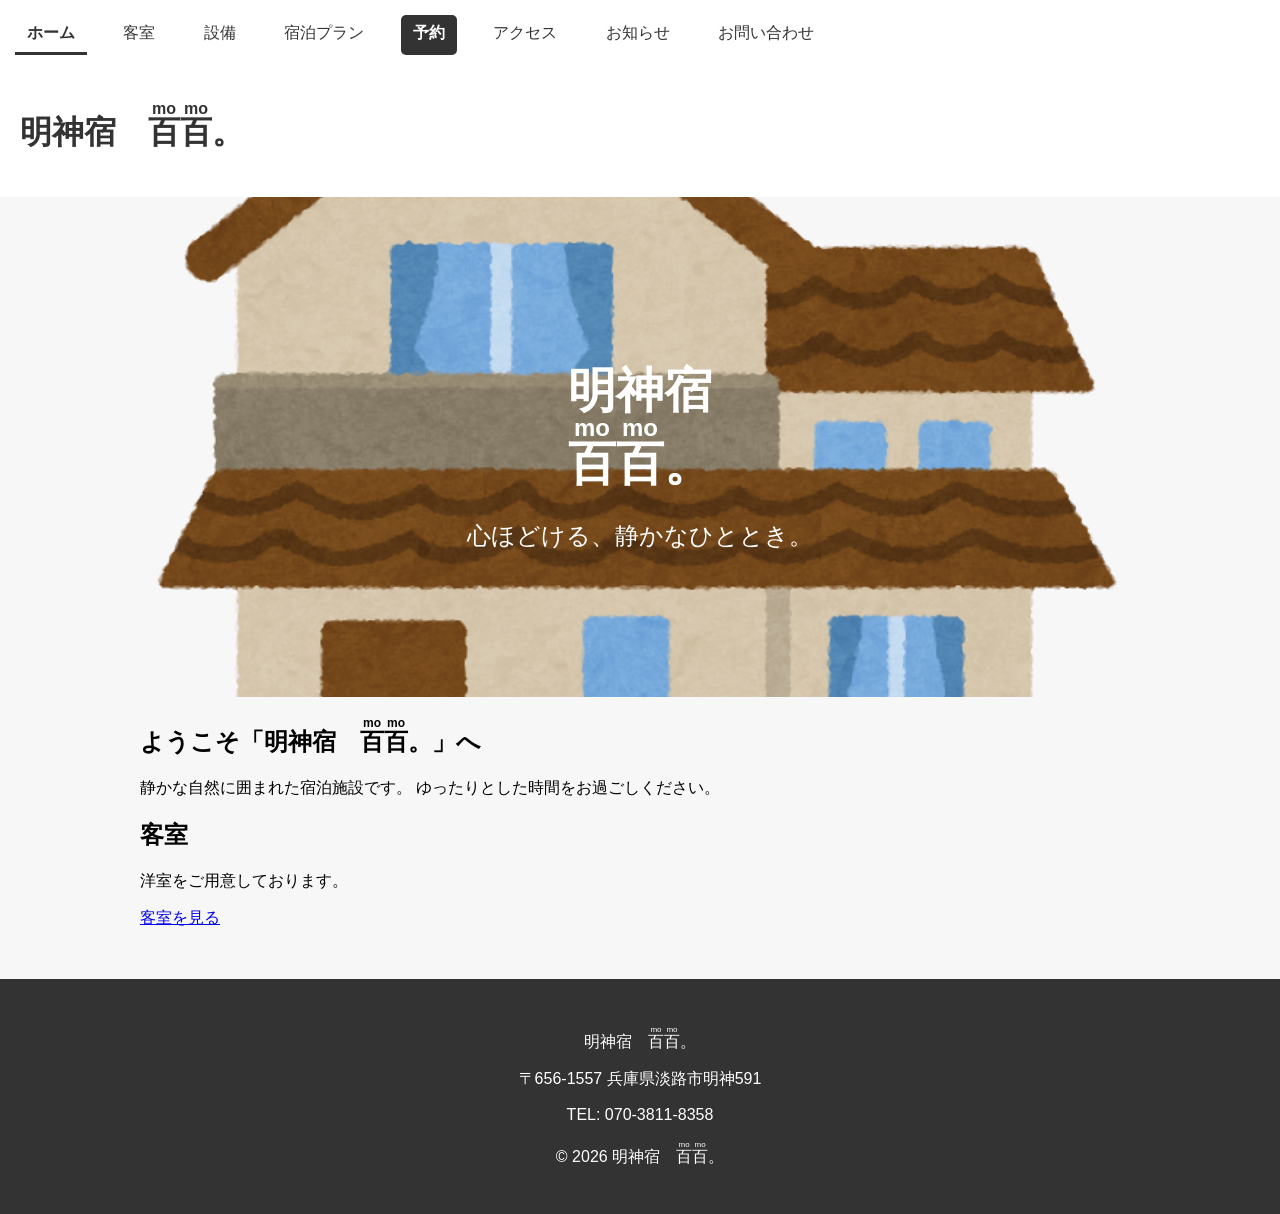
<file: index.html>
<!DOCTYPE html>
<html lang="ja">

<head>
    <meta charset="UTF-8">
    <meta name="viewport" content="width=device-width, initial-scale=1.0">
    <title>明神宿　<ruby>百<rt>mo</rt></ruby><ruby>百<rt>mo</rt></ruby>。 - ホーム</title>
    <link rel="stylesheet" href="style.css">
</head>

<body>

    <header>
        <h1>明神宿　<ruby>百<rt>mo</rt></ruby><ruby>百<rt>mo</rt></ruby>。</h1>

        <nav>
            <a href="index.html" class="active">ホーム</a>
            <a href="rooms.html">客室</a>
            <a href="amenities.html">設備</a>
            <a href="plans.html">宿泊プラン</a>
            <a href="reservation.html" class="reserve">予約</a>
            <a href="access.html">アクセス</a>
            <a href="news.html">お知らせ</a>
            <a href="contact.html">お問い合わせ</a>
        </nav>
    </header>

    <main>

        <div class="hero">
            <img src="images/building_house5.png" alt="明神宿　百百。の外観">

            <div class="hero-text">
                <h2>明神宿<br><ruby>百<rt>mo</rt></ruby><ruby>百<rt>mo</rt></ruby>。</h2>
                <p>心ほどける、静かなひととき。</p>
            </div>
        </div>

        <h2>ようこそ「明神宿　<ruby>百<rt>mo</rt></ruby><ruby>百<rt>mo</rt></ruby>。」へ</h2>

        <p>
            静かな自然に囲まれた宿泊施設です。
            ゆったりとした時間をお過ごしください。
        </p>

        <h2>客室</h2>

        <p>
            洋室をご用意しております。
        </p>

        <a href="rooms.html">客室を見る</a>

    </main>

    <footer>
        <p>明神宿　<ruby>百<rt>mo</rt></ruby><ruby>百<rt>mo</rt></ruby>。</p>
        <p>〒656-1557 兵庫県淡路市明神591</p>
        <p>TEL: 070-3811-8358</p>
        <p>&copy; 2026 明神宿　<ruby>百<rt>mo</rt></ruby><ruby>百<rt>mo</rt></ruby>。</p>
    </footer>

</body>



</html>
</file>
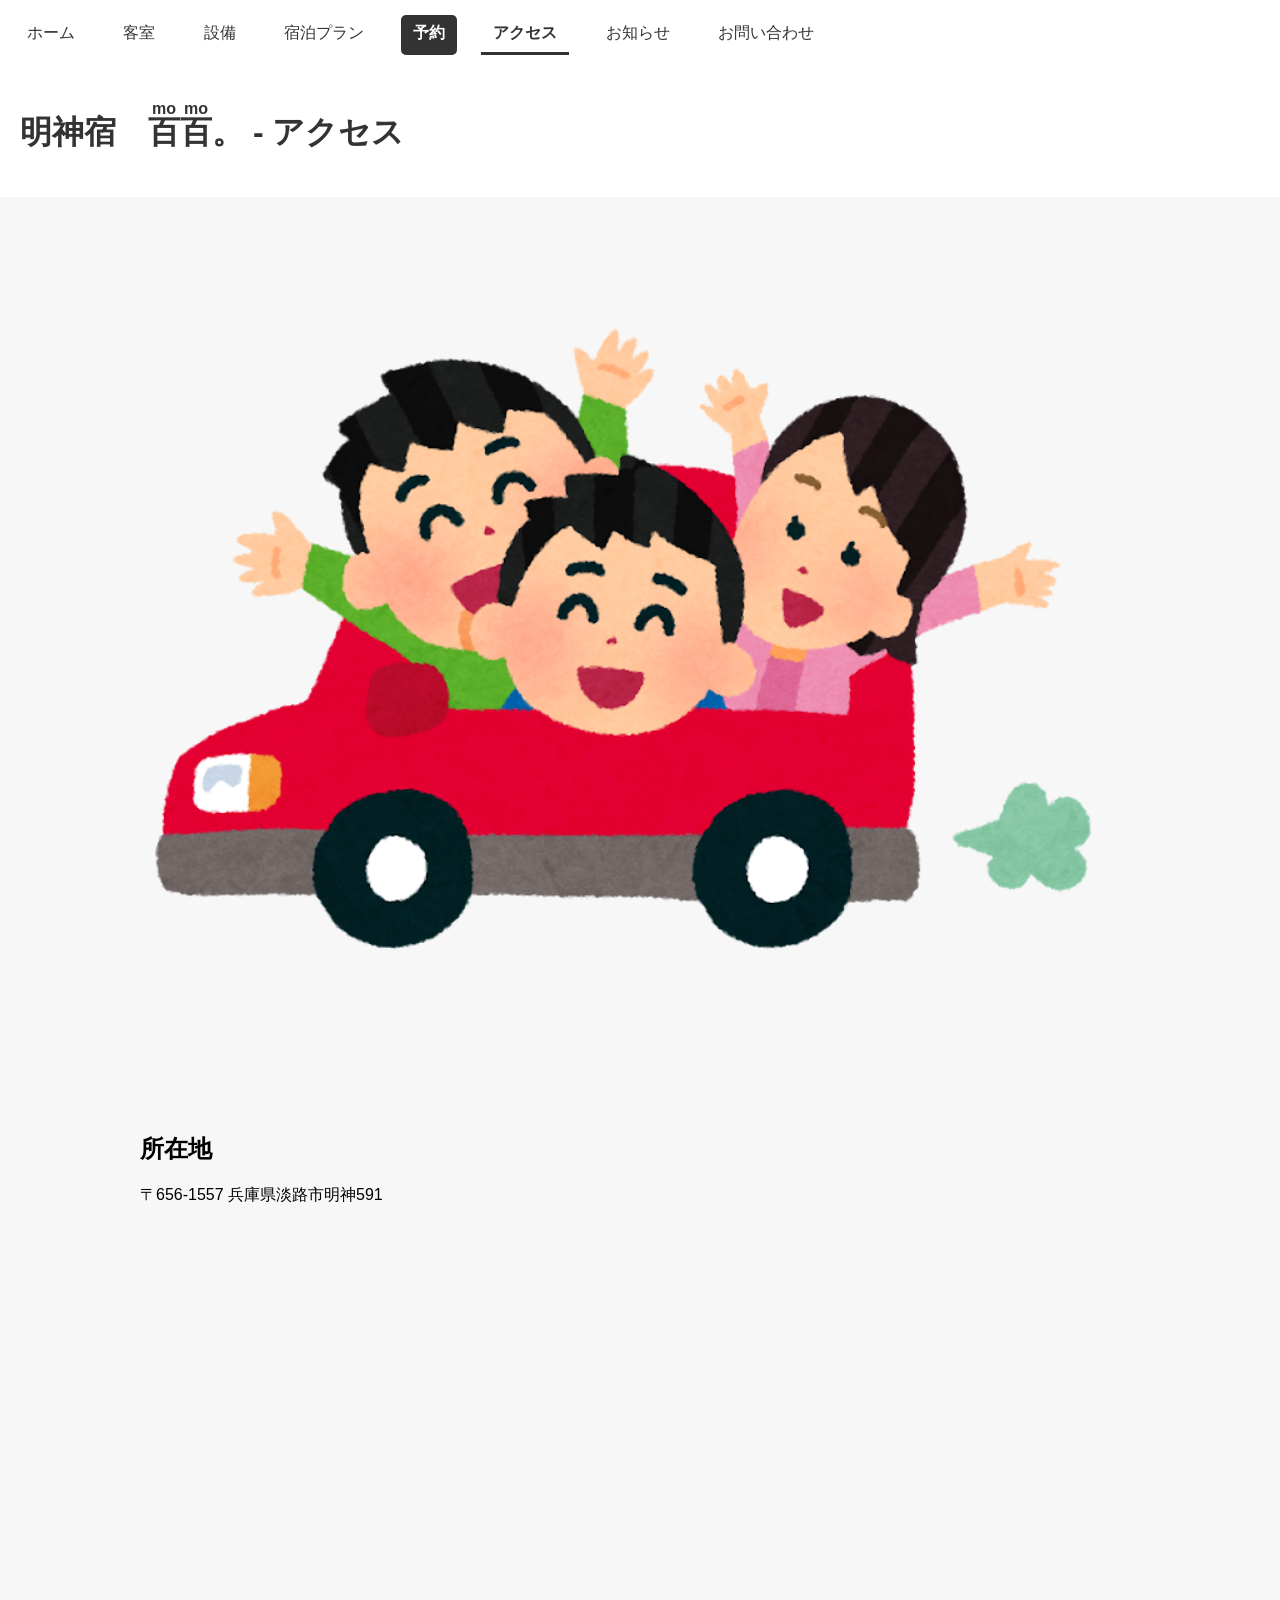
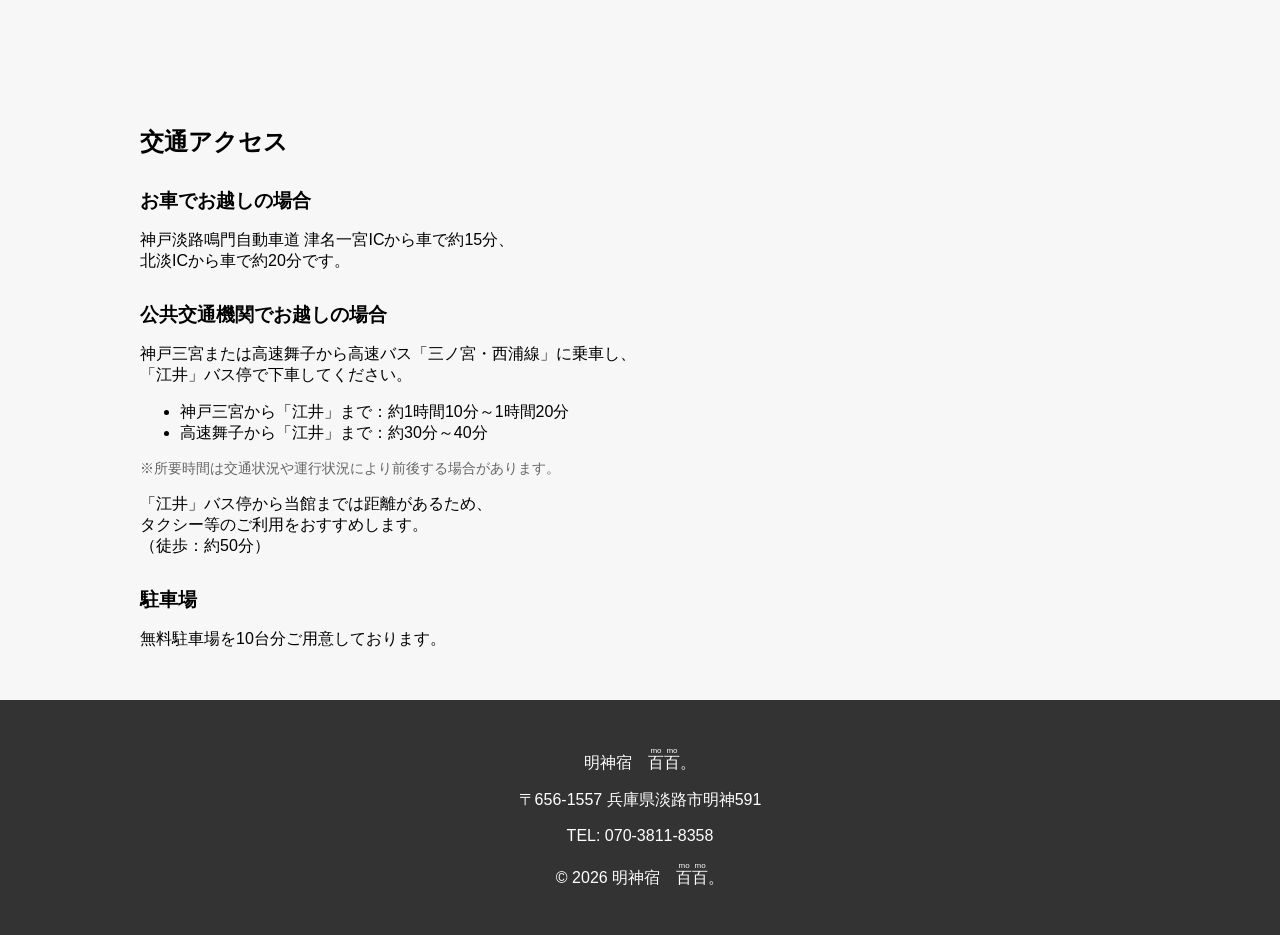
<file: access.html>
<!DOCTYPE html>
<html lang="ja">

<head>
    <meta charset="UTF-8">
    <meta name="viewport" content="width=device-width, initial-scale=1.0">
    <title>明神宿　<ruby>百<rt>mo</rt></ruby><ruby>百<rt>mo</rt></ruby>。 - アクセス</title>
    <link rel="stylesheet" href="style.css">
</head>

<body>

    <header>
        <h1>明神宿　<ruby>百<rt>mo</rt></ruby><ruby>百<rt>mo</rt></ruby>。 - アクセス</h1>

        <nav>
            <a href="index.html">ホーム</a>
            <a href="rooms.html">客室</a>
            <a href="amenities.html">設備</a>
            <a href="plans.html">宿泊プラン</a>
            <a href="reservation.html" class="reserve">予約</a>
            <a href="access.html" class="active">アクセス</a>
            <a href="news.html">お知らせ</a>
            <a href="contact.html">お問い合わせ</a>
        </nav>
    </header>

    <main>

        <img src="images/drive_car_people.png" alt="アクセス">
        <section>

            <h2>所在地</h2>

            <p>
                〒656-1557
                兵庫県淡路市明神591
            </p>

            <iframe
                src="https://www.google.com/maps/embed?pb=!1m18!1m12!1m3!1d3290.1509726405643!2d134.79596931122154!3d34.44831532289777!2m3!1f0!2f0!3f0!3m2!1i1024!2i768!4f13.1!3m3!1m2!1s0x3554b96f59088cfd%3A0x3379fef1b61627cf!2z44CSNjU2LTE1NTcg5YW15bqr55yM5reh6Lev5biC5piO56We!5e0!3m2!1sja!2sjp!4v1787967517601!5m2!1sja!2sjp" width="600" height="450" style="border:0;" allowfullscreen="" loading="lazy" referrerpolicy="strict-origin-when-cross-origin">
            </iframe>

        </section>


        
        <section>
            <h2>交通アクセス</h2>

            <h3>お車でお越しの場合</h3>
            
            <p>
                神戸淡路鳴門自動車道 津名一宮ICから車で約15分、<br>
                北淡ICから車で約20分です。
            </p>

            <h3>公共交通機関でお越しの場合</h3>
            
            <p>
                神戸三宮または高速舞子から高速バス「三ノ宮・西浦線」に乗車し、<br>
                「江井」バス停で下車してください。
            </p>

            <ul>
                <li>神戸三宮から「江井」まで：約1時間10分～1時間20分</li>
                <li>高速舞子から「江井」まで：約30分～40分</li>
            </ul>

            <p class="note">※所要時間は交通状況や運行状況により前後する場合があります。</p>

            <p>
                「江井」バス停から当館までは距離があるため、<br>
                タクシー等のご利用をおすすめします。<br>（徒歩：約50分）
            </p>

            <h3>駐車場</h3>
        
            <p>
                無料駐車場を10台分ご用意しております。
            </p>

        </section>

    </main>

    <footer>
        <p>明神宿　<ruby>百<rt>mo</rt></ruby><ruby>百<rt>mo</rt></ruby>。</p>
        <p>〒656-1557 兵庫県淡路市明神591</p>
        <p>TEL: 070-3811-8358</p>
        <p>&copy; 2026 明神宿　<ruby>百<rt>mo</rt></ruby><ruby>百<rt>mo</rt></ruby>。</p>
    </footer>

</body>

</html>
</file>
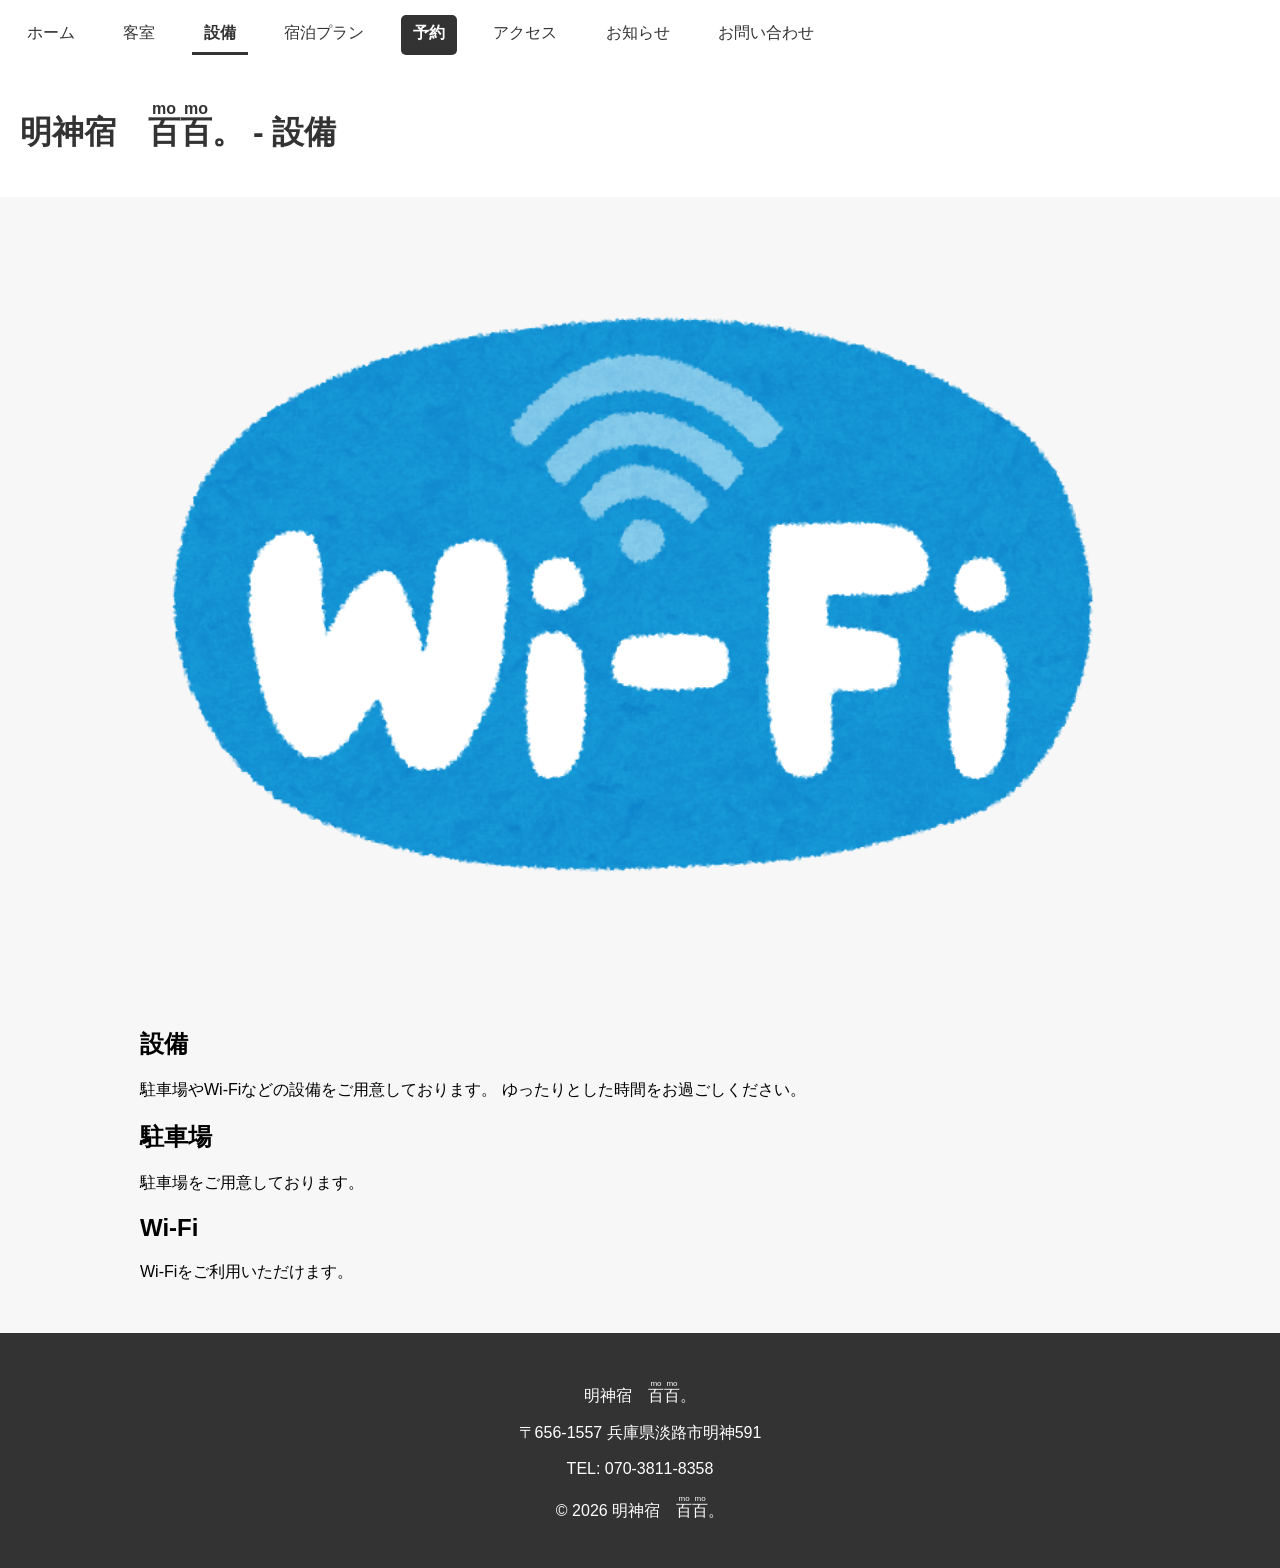
<file: amenities.html>
<!DOCTYPE html>
<html lang="ja">

<head>
    <meta charset="UTF-8">
    <meta name="viewport" content="width=device-width, initial-scale=1.0">
    <title>明神宿　<ruby>百<rt>mo</rt></ruby><ruby>百<rt>mo</rt></ruby>。 - 設備</title>
    <link rel="stylesheet" href="style.css">
</head>

<body>

    <header>
        <h1>明神宿　<ruby>百<rt>mo</rt></ruby><ruby>百<rt>mo</rt></ruby>。 - 設備</h1>

        <nav>
            <a href="index.html">ホーム</a>
            <a href="rooms.html">客室</a>
            <a href="amenities.html" class="active">設備</a>
            <a href="plans.html">宿泊プラン</a>
            <a href="reservation.html" class="reserve">予約</a>
            <a href="access.html">アクセス</a>
            <a href="news.html">お知らせ</a>
            <a href="contact.html">お問い合わせ</a>
        </nav>
    </header>

    <main>

        <img src="images/text_wifi.png" alt="明神宿　百百の設備">

        <h2>設備</h2>

        <p>
            駐車場やWi-Fiなどの設備をご用意しております。
            ゆったりとした時間をお過ごしください。
        </p>

        <h2>駐車場</h2>

        <p>
            駐車場をご用意しております。
        </p>

        <h2>Wi-Fi</h2>

        <p>
            Wi-Fiをご利用いただけます。
        </p>

    </main>

    <footer>
        <p>明神宿　<ruby>百<rt>mo</rt></ruby><ruby>百<rt>mo</rt></ruby>。</p>
        <p>〒656-1557 兵庫県淡路市明神591</p>
        <p>TEL: 070-3811-8358</p>
        <p>&copy; 2026 明神宿　<ruby>百<rt>mo</rt></ruby><ruby>百<rt>mo</rt></ruby>。</p>
    </footer>

</body>

</html>
</file>
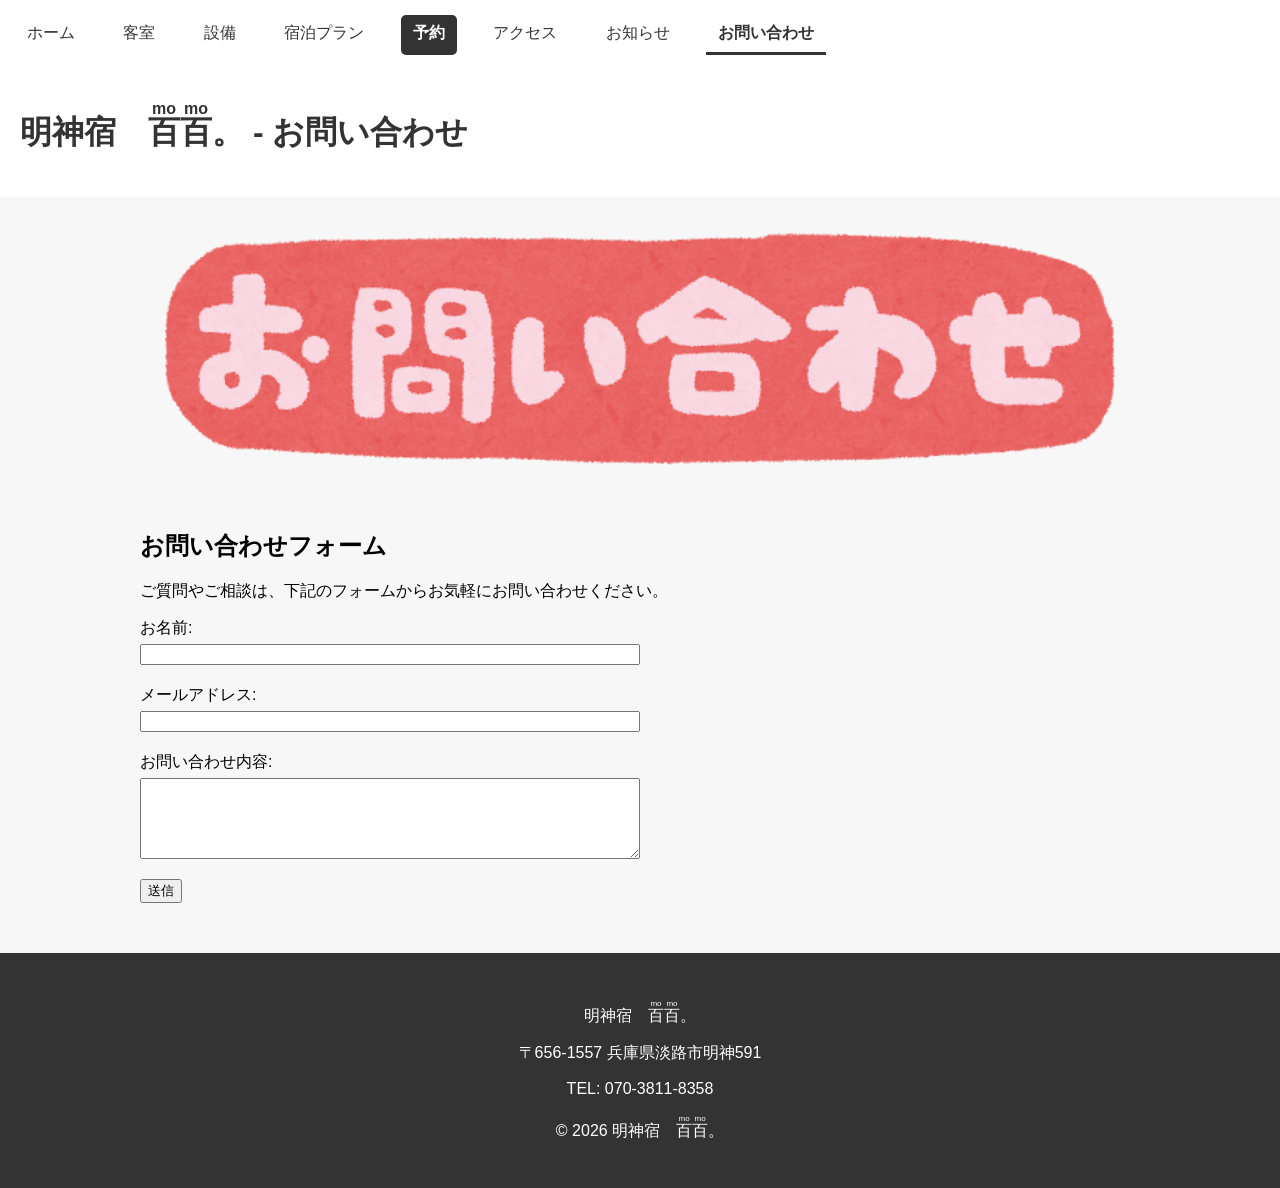
<file: contact.html>
<!DOCTYPE html>
<html lang="ja">

<head>
    <meta charset="UTF-8">
    <meta name="viewport" content="width=device-width, initial-scale=1.0">
    <title>明神宿　<ruby>百<rt>mo</rt></ruby><ruby>百<rt>mo</rt></ruby>。 - お問い合わせ</title>
    <link rel="stylesheet" href="style.css">
</head>

<body>

    <header>
        <h1>明神宿　<ruby>百<rt>mo</rt></ruby><ruby>百<rt>mo</rt></ruby>。 - お問い合わせ</h1>

        <nav>
            <a href="index.html">ホーム</a>
            <a href="rooms.html">客室</a>
            <a href="amenities.html">設備</a>
            <a href="plans.html">宿泊プラン</a>
            <a href="reservation.html" class="reserve">予約</a>
            <a href="access.html">アクセス</a>
            <a href="news.html">お知らせ</a>
            <a href="contact.html" class="active">お問い合わせ</a>
        </nav>
    </header>

    <main>

        <img src="images/text_otoiawase.png" alt="お問い合わせ">

        <h2>お問い合わせフォーム</h2>

        <p>
            ご質問やご相談は、下記のフォームからお気軽にお問い合わせください。
        </p>

        <form action="https://formspree.io/f/xgaeedyg" method="post">
            <div class="form-group">
                <label for="name">お名前:</label>
                <input type="text" id="name" name="name" required>
            </div>

            <div class="form-group">
                <label for="email">メールアドレス:</label>
                <input type="email" id="email" name="email" required>
            </div>

            <div class="form-group">
                <label for="message">お問い合わせ内容:</label>
                <textarea id="message" name="message" rows="5" required></textarea>
            </div>

            <button type="submit">送信</button>
        </form>

    </main>

    <footer>
        <p>明神宿　<ruby>百<rt>mo</rt></ruby><ruby>百<rt>mo</rt></ruby>。</p>
        <p>〒656-1557 兵庫県淡路市明神591</p>
        <p>TEL: 070-3811-8358</p>
        <p>&copy; 2026 明神宿　<ruby>百<rt>mo</rt></ruby><ruby>百<rt>mo</rt></ruby>。</p>
    </footer>

</body>

</html>
</file>
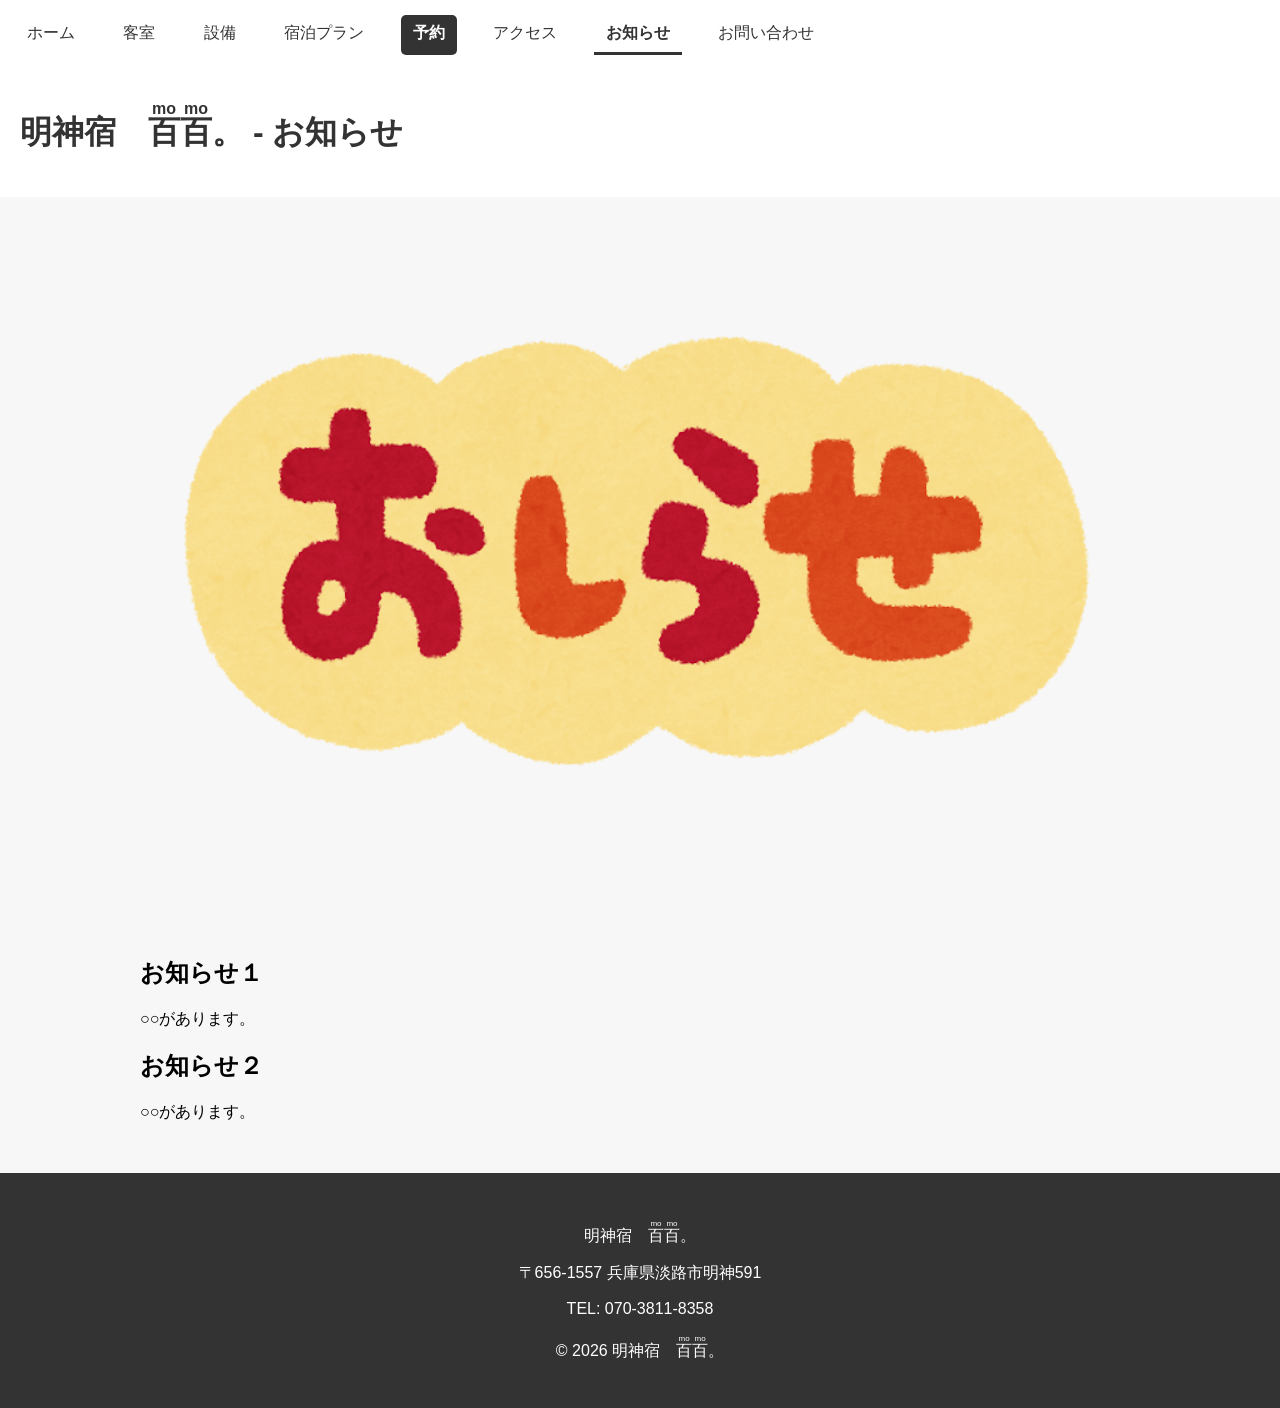
<file: news.html>
<!DOCTYPE html>
<html lang="ja">

<head>
    <meta charset="UTF-8">
    <meta name="viewport" content="width=device-width, initial-scale=1.0">
    <title>明神宿　<ruby>百<rt>mo</rt></ruby><ruby>百<rt>mo</rt></ruby>。 - お知らせ</title>
    <link rel="stylesheet" href="style.css">
</head>

<body>

    <header>
        <h1>明神宿　<ruby>百<rt>mo</rt></ruby><ruby>百<rt>mo</rt></ruby>。 - お知らせ</h1>

        <nav>
            <a href="index.html">ホーム</a>
            <a href="rooms.html">客室</a>
            <a href="amenities.html">設備</a>
            <a href="plans.html">宿泊プラン</a>
            <a href="reservation.html" class="reserve">予約</a>
            <a href="access.html">アクセス</a>
            <a href="news.html" class="active">お知らせ</a>
            <a href="contact.html">お問い合わせ</a>
        </nav>
    </header>

    <main>

        <img src="images/text_oshirase.png" alt="お知らせ">

        <h2>お知らせ１</h2>

        <p>
            ○○があります。
        </p>

        <h2>お知らせ２</h2>

        <p>
            ○○があります。
        </p>

    </main>

    <footer>
        <p>明神宿　<ruby>百<rt>mo</rt></ruby><ruby>百<rt>mo</rt></ruby>。</p>
        <p>〒656-1557 兵庫県淡路市明神591</p>
        <p>TEL: 070-3811-8358</p>
        <p>&copy; 2026 明神宿　<ruby>百<rt>mo</rt></ruby><ruby>百<rt>mo</rt></ruby>。</p>
    </footer>

</body>

</html>
</file>
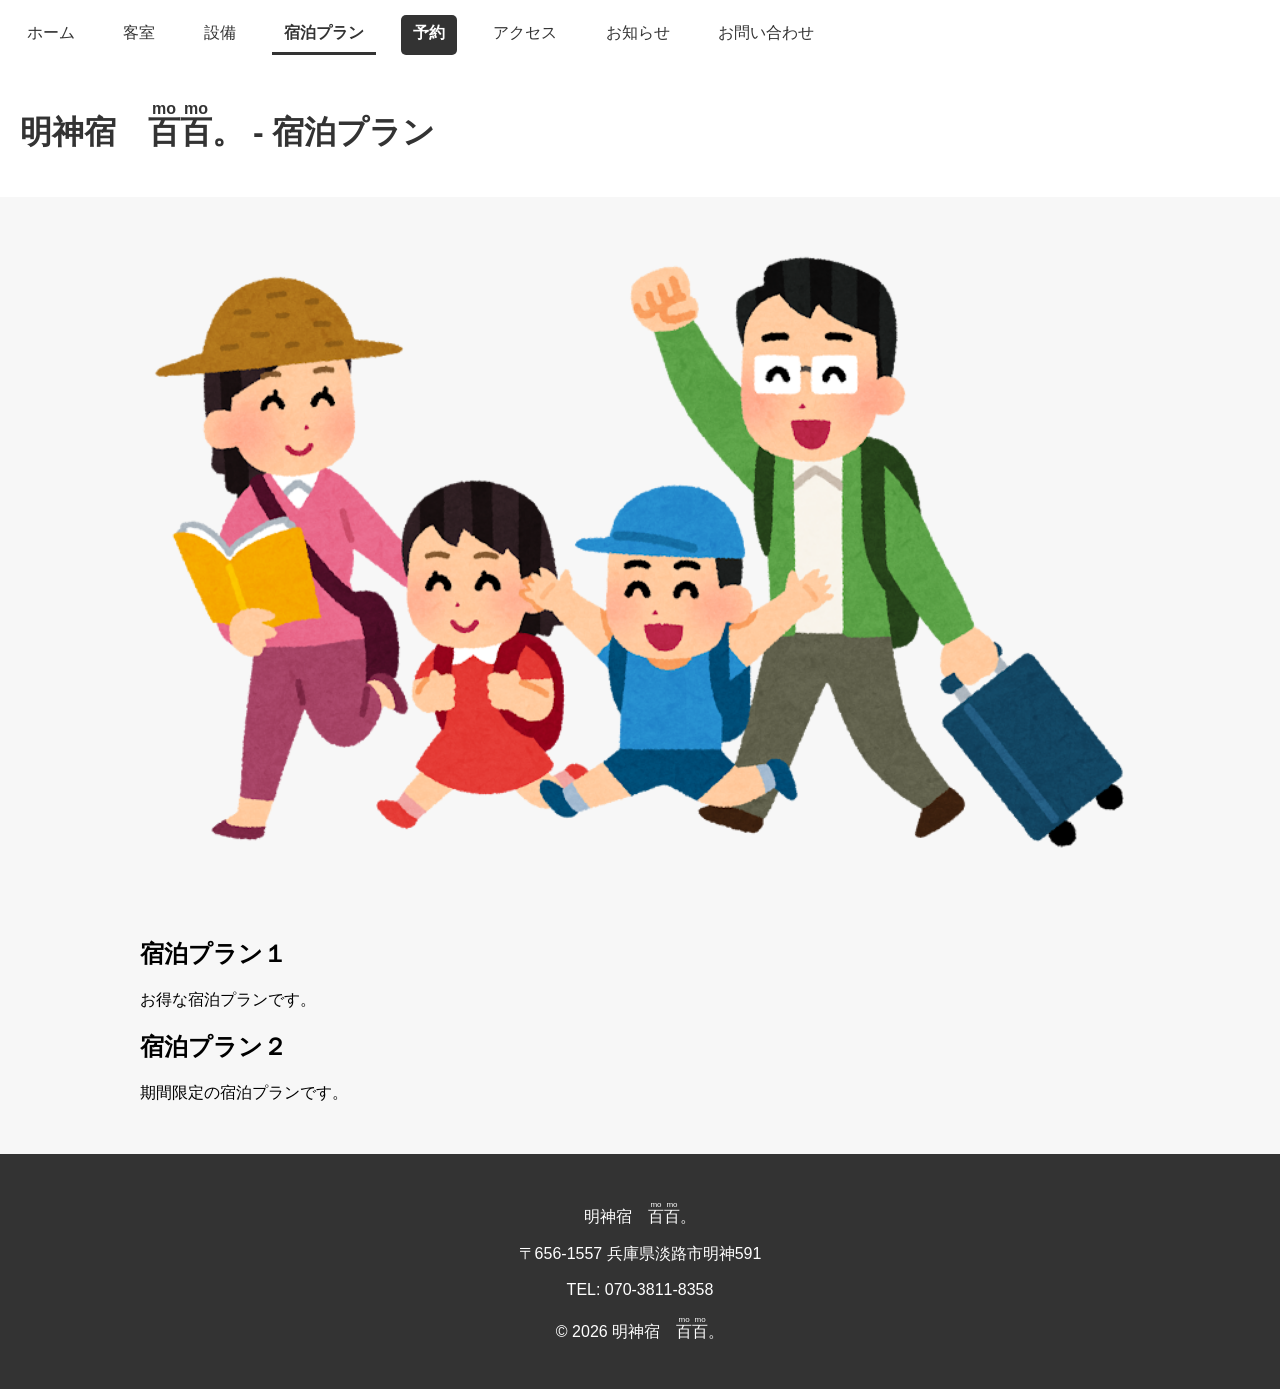
<file: plans.html>
<!DOCTYPE html>
<html lang="ja">

<head>
    <meta charset="UTF-8">
    <meta name="viewport" content="width=device-width, initial-scale=1.0">
    <title>明神宿　<ruby>百<rt>mo</rt></ruby><ruby>百<rt>mo</rt></ruby>。 - 宿泊プラン</title>
    <link rel="stylesheet" href="style.css">
</head>

<body>

    <header>
        <h1>明神宿　<ruby>百<rt>mo</rt></ruby><ruby>百<rt>mo</rt></ruby>。 - 宿泊プラン</h1>

        <nav>
            <a href="index.html">ホーム</a>
            <a href="rooms.html">客室</a>
            <a href="amenities.html">設備</a>
            <a href="plans.html" class="active">宿泊プラン</a>
            <a href="reservation.html" class="reserve">予約</a>
            <a href="access.html">アクセス</a>
            <a href="news.html">お知らせ</a>
            <a href="contact.html">お問い合わせ</a>
        </nav>
    </header>

    <main>

        <img src="images/travel_happy_family_set.png" alt="旅行">

        <h2>宿泊プラン１</h2>

        <p>
            お得な宿泊プランです。
        </p>

        <h2>宿泊プラン２</h2>

        <p>
            期間限定の宿泊プランです。
        </p>

    </main>

    <footer>
        <p>明神宿　<ruby>百<rt>mo</rt></ruby><ruby>百<rt>mo</rt></ruby>。</p>
        <p>〒656-1557 兵庫県淡路市明神591</p>
        <p>TEL: 070-3811-8358</p>
        <p>&copy; 2026 明神宿　<ruby>百<rt>mo</rt></ruby><ruby>百<rt>mo</rt></ruby>。</p>
    </footer>

</body>

</html>
</file>
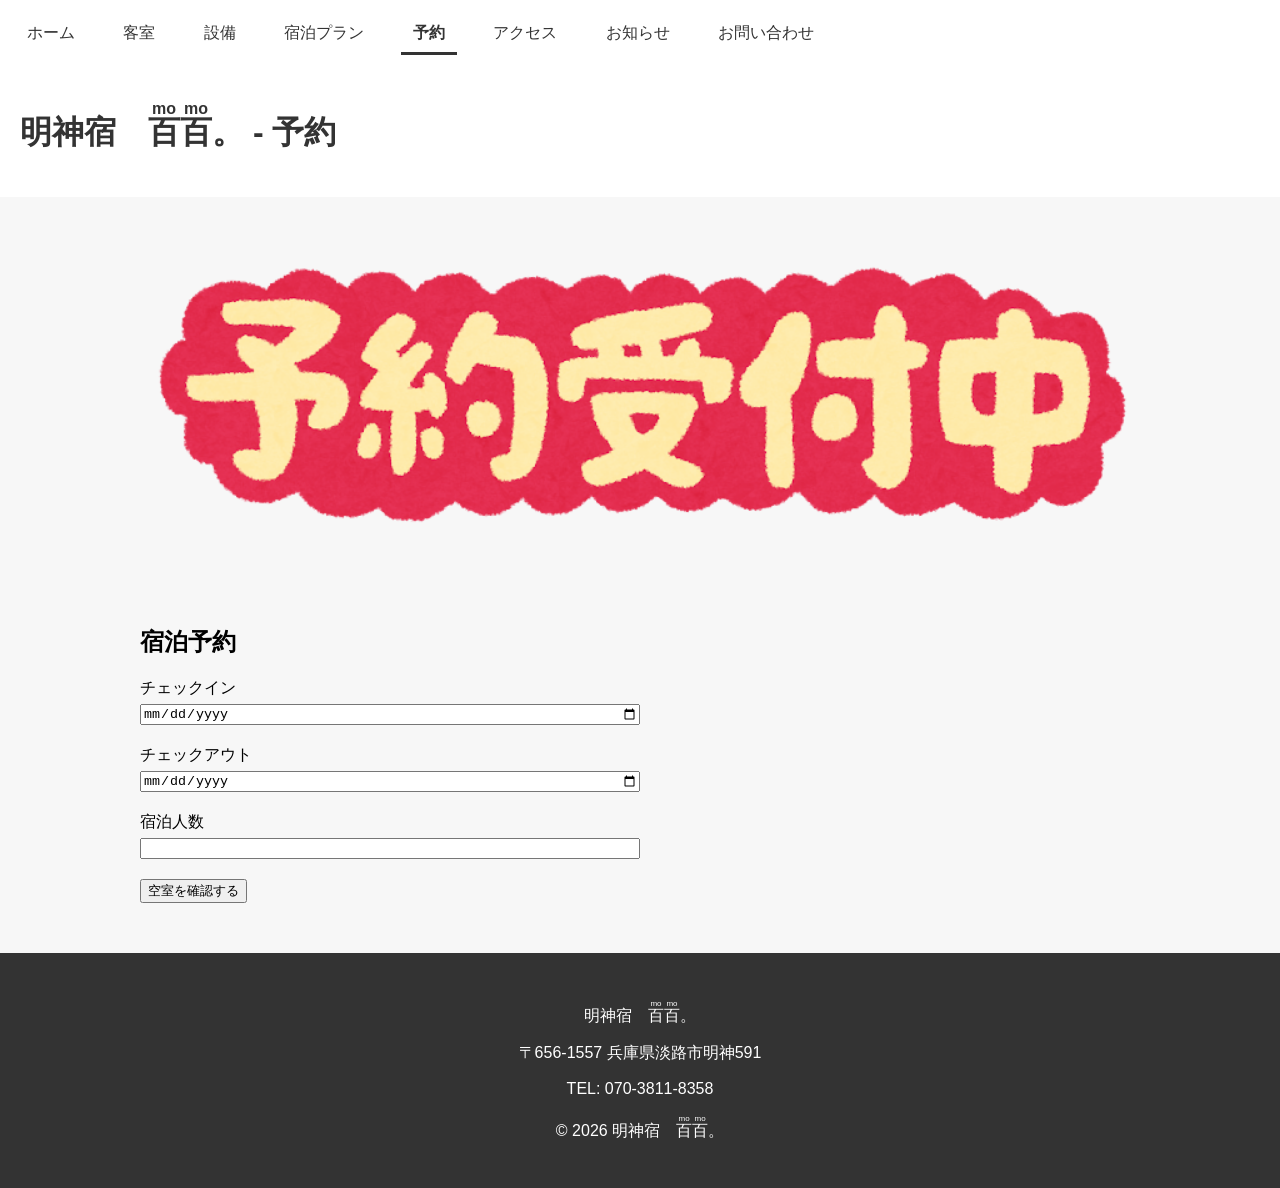
<file: reservation.html>
<!DOCTYPE html>
<html lang="ja">

<head>
    <meta charset="UTF-8">
    <meta name="viewport" content="width=device-width, initial-scale=1.0">
    <title>明神宿　<ruby>百<rt>mo</rt></ruby><ruby>百<rt>mo</rt></ruby>。 - 予約</title>
    <link rel="stylesheet" href="style.css">
</head>

<body>

    <header>
        <h1>明神宿　<ruby>百<rt>mo</rt></ruby><ruby>百<rt>mo</rt></ruby>。 - 予約</h1>

        <nav>
            <a href="index.html">ホーム</a>
            <a href="rooms.html">客室</a>
            <a href="amenities.html">設備</a>
            <a href="plans.html">宿泊プラン</a>
            <a href="reservation.html" class="active">予約</a>
            <a href="access.html">アクセス</a>
            <a href="news.html">お知らせ</a>
            <a href="contact.html">お問い合わせ</a>
        </nav>
    </header>

    <main>

        <img src="images/text_yoyakuuketsukechu.png" alt="予約受付中">

        <h2>宿泊予約</h2>

        <form id="reservation-form">

            <div class="form-group">
                <label for="checkin">チェックイン</label>
                <input type="date" id="checkin" required>
            </div>

            <div class="form-group">
                <label for="checkout">チェックアウト</label>
                <input type="date" id="checkout" required>
            </div>

            <div class="form-group">
                <label for="guests">宿泊人数</label>
                <input type="number" id="guests" min="1" required>
            </div>

            <button type="button" id="check-button">空室を確認する</button>

        </form>

        <p id="result"></p>





        
        <!-- 空室がある場合だけ表示 -->

        <div id="price-info" style="display: none;">
            <h2>宿泊料金</h2>
            
            <p>
                宿泊数：
                <span id="nights"></span>泊
            </p>
            
            <p> 
                1泊あたり：
                <span id="price-per-night"></span>円
            </p>

            <p>
                合計料金：
                <strong>
                    <span id="total-price"></span>円
                </strong>
            </p>
        </div>
        





        <div id="customer-form" style="display: none;">

        <h2>お客様情報</h2>

        <div class="form-group">
            <label for="name">お名前</label>
            <input type="text" id="name" required>
        </div>

        <div class="form-group">
            <label for="email">メールアドレス</label>
            <input type="email" id="email" required>
        </div>

        <div class="form-group">
            <label for="phone">電話番号</label>
            <input type="tel" id="phone" required>
        </div>

        <button type="button" id="reserve-button">
            予約を確定する
        </button>

    </div>

    <p id="reserve-result"></p>

    </main>

    <script src="reservation.js"></script>

    <footer>
        <p>明神宿　<ruby>百<rt>mo</rt></ruby><ruby>百<rt>mo</rt></ruby>。</p>
        <p>〒656-1557 兵庫県淡路市明神591</p>
        <p>TEL: 070-3811-8358</p>
        <p>&copy; 2026 明神宿　<ruby>百<rt>mo</rt></ruby><ruby>百<rt>mo</rt></ruby>。</p>
    </footer>

</body>



</html>
</file>
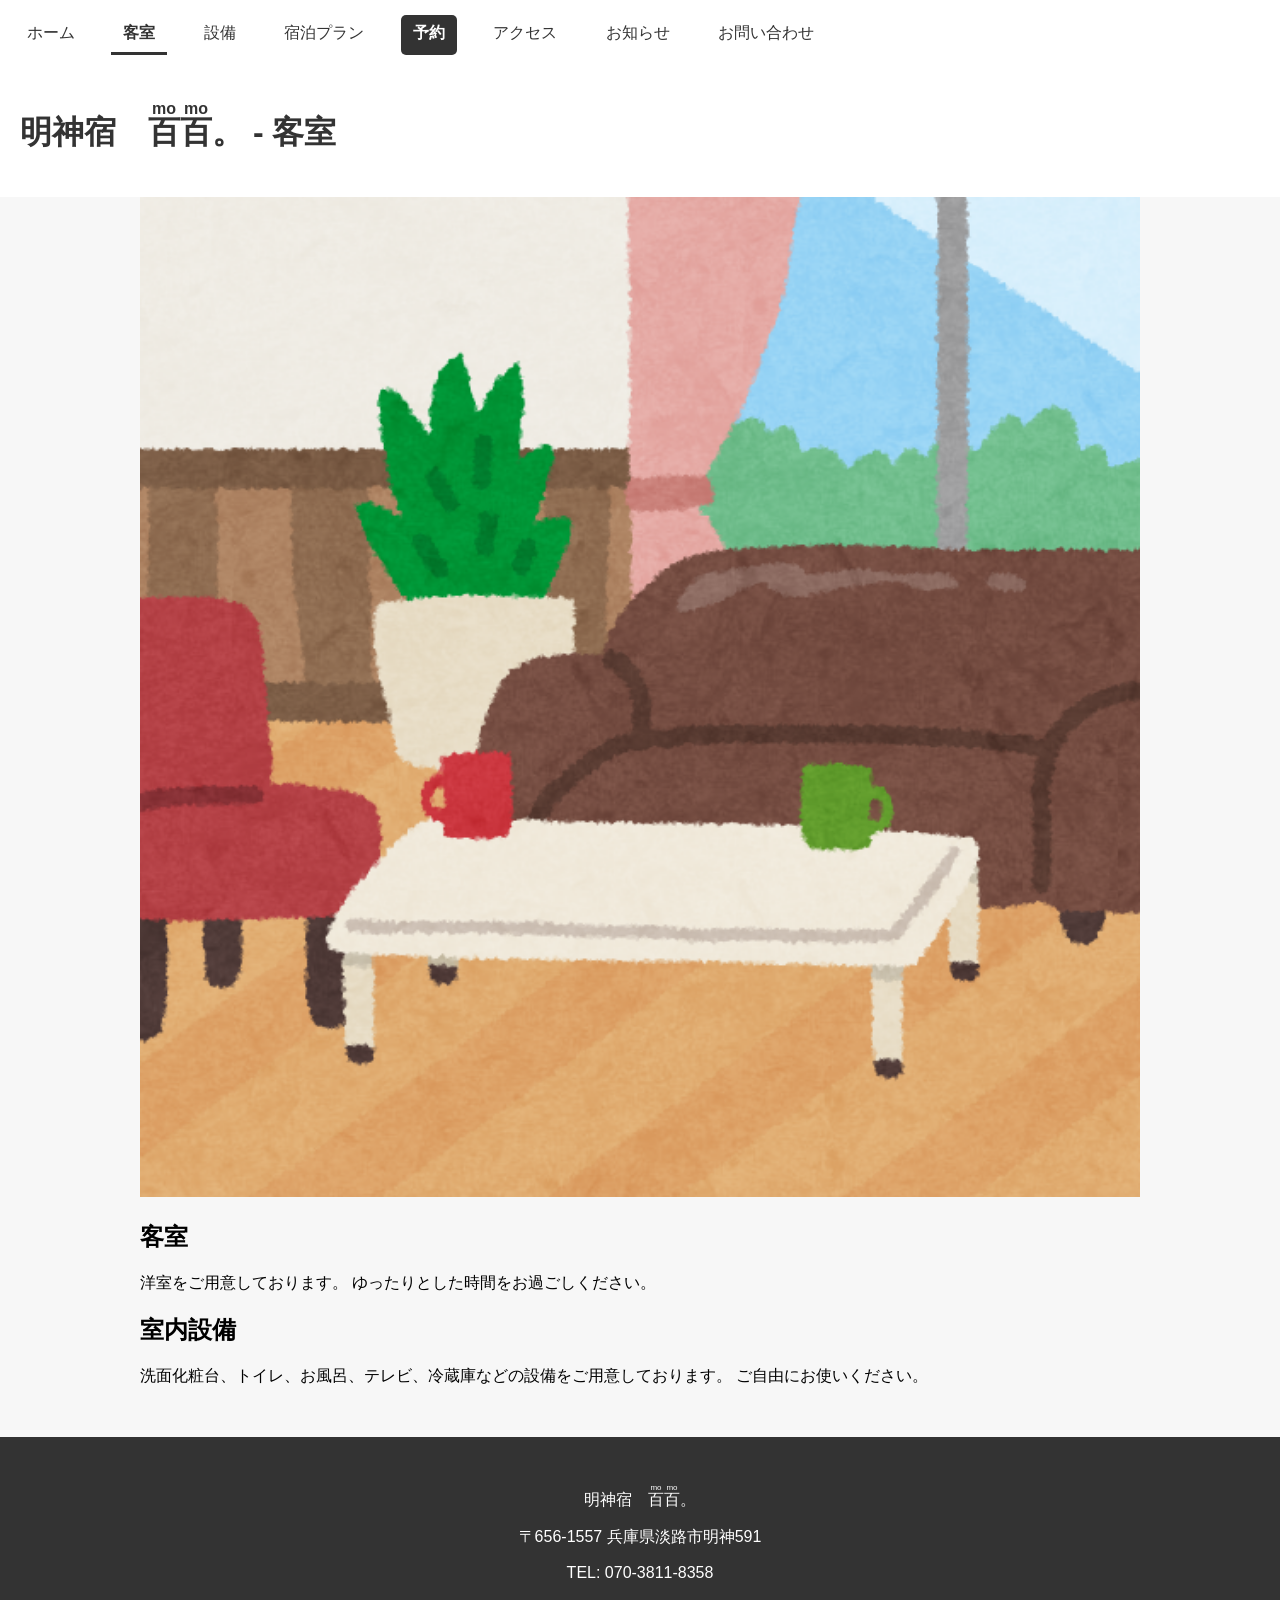
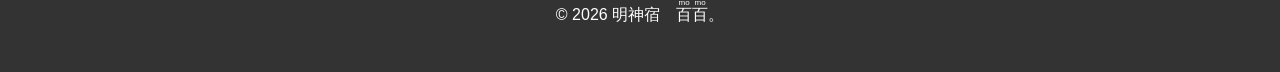
<file: rooms.html>
<!DOCTYPE html>
<html lang="ja">

<head>
    <meta charset="UTF-8">
    <meta name="viewport" content="width=device-width, initial-scale=1.0">
    <title>明神宿　<ruby>百<rt>mo</rt></ruby><ruby>百<rt>mo</rt></ruby>。 - 客室</title>
    <link rel="stylesheet" href="style.css">
</head>

<body>

    <header>
        <h1>明神宿　<ruby>百<rt>mo</rt></ruby><ruby>百<rt>mo</rt></ruby>。 - 客室</h1>

        <nav>
            <a href="index.html">ホーム</a>
            <a href="rooms.html" class="active">客室</a>
            <a href="amenities.html">設備</a>
            <a href="plans.html">宿泊プラン</a>
            <a href="reservation.html" class="reserve">予約</a>
            <a href="access.html">アクセス</a>
            <a href="news.html">お知らせ</a>
            <a href="contact.html">お問い合わせ</a>
        </nav>
    </header>

    <main>

        <img src="images/room_youshitsu.png" alt="客室の内装">

        <h2>客室</h2>

        <p>
            洋室をご用意しております。
            ゆったりとした時間をお過ごしください。
        </p>

        <h2>室内設備</h2>

        <p>
            洗面化粧台、トイレ、お風呂、テレビ、冷蔵庫などの設備をご用意しております。
            ご自由にお使いください。
        </p>

    </main>

    <footer>
        <p>明神宿　<ruby>百<rt>mo</rt></ruby><ruby>百<rt>mo</rt></ruby>。</p>
        <p>〒656-1557 兵庫県淡路市明神591</p>
        <p>TEL: 070-3811-8358</p>
        <p>&copy; 2026 明神宿　<ruby>百<rt>mo</rt></ruby><ruby>百<rt>mo</rt></ruby>。</p>
    </footer>

</body>

</html>
</file>
<file: style.css>
body {
    margin: 0;
    padding-top: 60px;
    font-family: sans-serif;
    background-color: #f7f7f7;
}

header {
    background-color: white;
    padding: 20px;
}

h1 {
    color: #333333;
}

section {
    margin-bottom: 50px;
}

section h2 {
    margin-bottom: 20px;
}

section h3 {
    margin-top: 30px;
    margin-bottom: 10px;
}

.note {
    font-size: 14px;
    color: #666666;
}

nav {
    position: fixed;
    top: 0;
    left: 0;
    width: 100%;

    background-color: white;
    padding: 15px;

    z-index: 1000;
    box-sizing: border-box
}

nav a {
    display: inline-block;
    margin-right: 20px;
    padding: 8px 12px;

    color: #333333;
    text-decoration: none;

    border-bottom: 3px solid transparent;
}

nav a.active {
    font-weight: bold;
    border-bottom-color: #333333;
}

nav a.reserve {
    font-weight: bold;
    background-color: #333333;
    color: white;
    padding: 8px 12px;
    border-radius: 5px;
}

main {
    max-width: 1000px;
    margin: auto;
}

footer {
    background-color: #333333;
    color: white;
    text-align: center;
    padding: 30px;
    margin-top: 50px;
}

.form-group {
    margin-bottom: 20px;
}

.form-group label {
    display: block;
    margin-bottom: 5px;
}

.form-group input,
.form-group textarea {
    display: block;
    width: 100%;
    max-width: 500px;
    box-sizing: border-box;
}

.hero {
    position: relative;
    width: 100%;
}

.hero img {
    width: 100%;
    height: 500px;
    object-fit: cover;
    display: block;
}

.hero-text {
    position: absolute;
    top: 50%;
    left: 50%;
    transform: translate(-50%, -50%);

    color: white;
    text-align: center;
}

.hero-text h2 {
    font-size: 48px;
    margin-bottom: 10px;
}

.hero-text p {
    font-size: 24px;
}

img {
    width: 100%;
    height: auto;
}

iframe {
    width: 100%;
    max-width: 800px;
    height: 450px;
}

@media (max-width: 600px) {

    body {
        padding-top: 110px;
    }

    main {
        padding: 15px;
    }

    h1 {
        font-size: 24px;
    }

    nav {
        display: flex;
        flex-wrap: wrap;
        justify-content: center;
    }

    nav a {
        margin: 5px;
        padding: 5px 8px;
        font-size: 14px;
    }

    iframe {
        height: 300px;
    }

    .hero img {
        height: 350px;
    }

    .hero-text h2 {
        font-size: 30px;
    }

    .hero-text p {
        font-size: 18px;
    }
}
</file>
